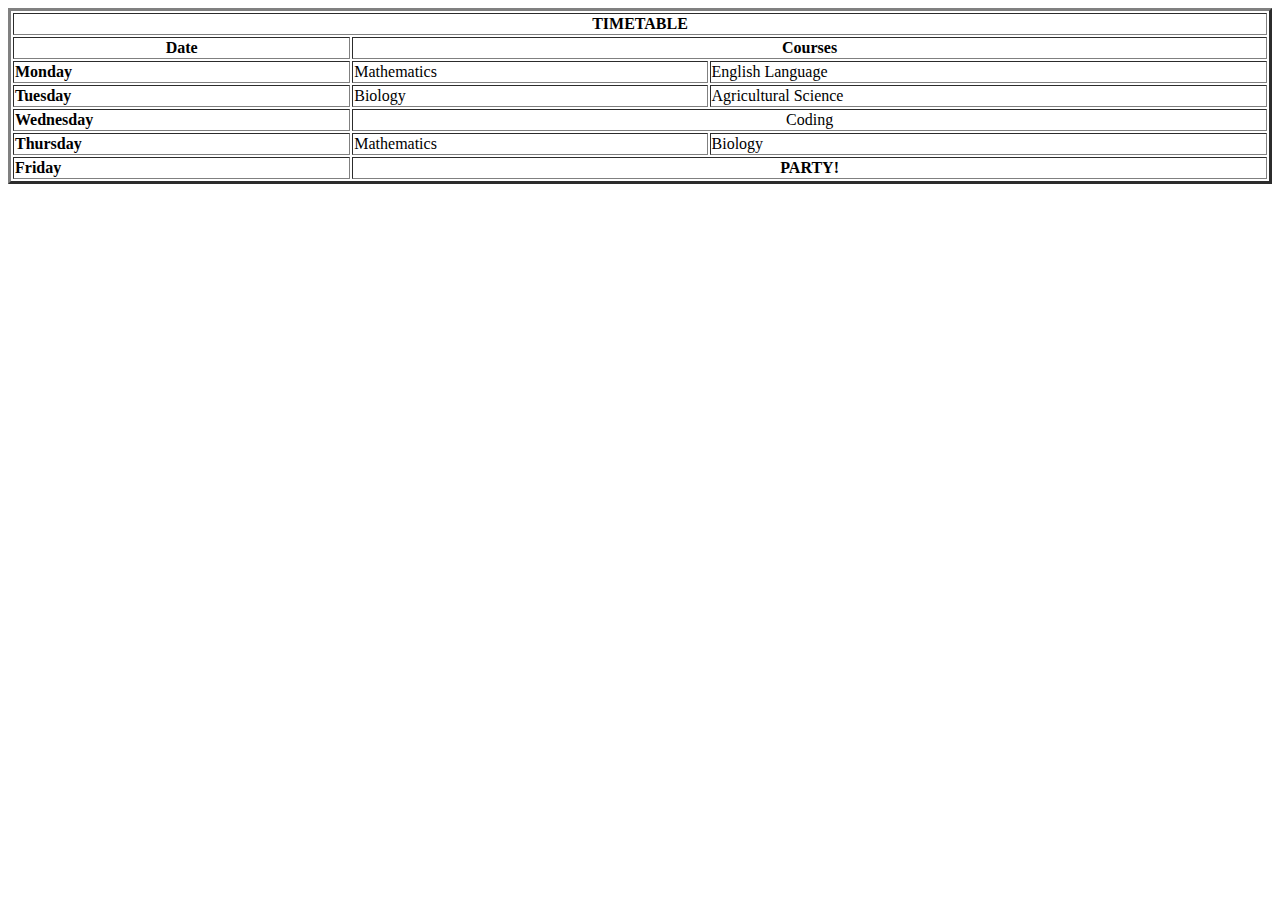
<file: Assignment/Harshad/Assignment 1/Table.html>
<html>
<table width=100% border=3>
<tr>
<th colspan=50%>TIMETABLE</th>
</tr>
<tr>
<th>Date</th>
<th colspan=2>Courses</th>
</tr>
<tr>
<td><b>Monday</b></td>
<td>Mathematics</td>
<td>English Language</td>
</tr>
<tr>
<td><b>Tuesday</b></td>
<td>Biology</td>
<td>Agricultural Science</td>
</tr>
<tr>
<td><b>Wednesday</b></td>
<td colspan=2 ><center>Coding</center></td>
</tr>
<tr>
<td><b>Thursday</b></td>
<td>Mathematics</td>
<td>Biology</td>
</tr>
<tr>
<td><b>Friday</b></td>
<td colspan=2><b><center>PARTY!</center><b></td>
</tr>
</table>
</html>
</file>
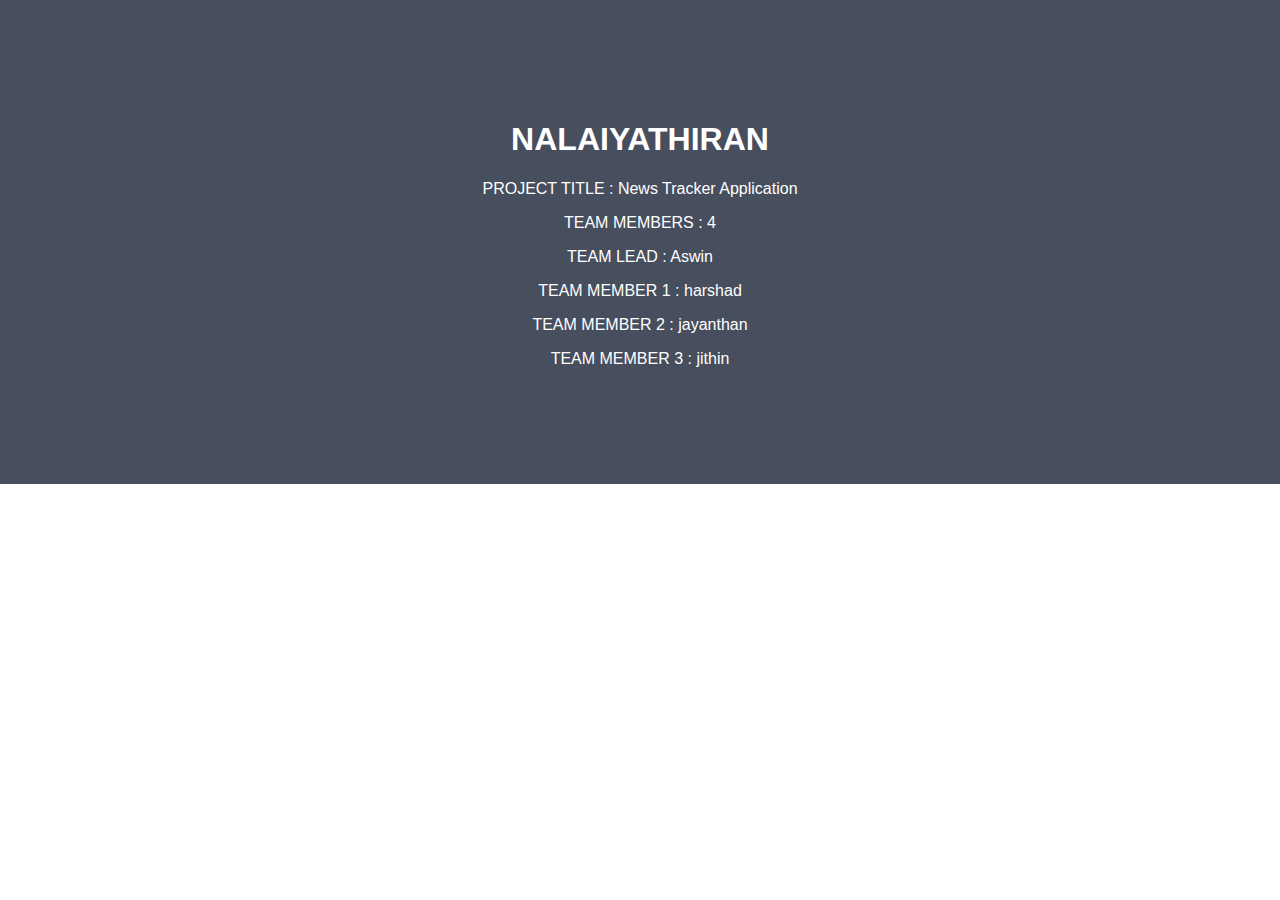
<file: Assignment/Harshad/Assignment 2/Templates/about.html>
<!DOCTYPE html>
<html>
<head>
<meta name="viewport" content="width=device-width, initial-scale=1">
<style>
body {
  font-family: Arial, Helvetica, sans-serif;
  margin: 0;
}


.about-section {
  padding: 100px;
  text-align: center;
  background-color: #474e5d;
  color: white;
}



@media screen and (max-width: 800px) {
  .column {
    width: 100%;
    display: inherit;
  }
}
</style>
</head>
<body>

<div class="about-section">
  <h1>NALAIYATHIRAN </h1>
  <p>PROJECT TITLE : News Tracker Application </p>
  <p>TEAM MEMBERS : 4</p>
  <p>TEAM LEAD : Aswin </p>
  <p>TEAM MEMBER 1 : harshad </p>
  <p>TEAM MEMBER 2 : jayanthan </p>
  <p>TEAM MEMBER 3 : jithin </p>
</div>
  

</body>
</html>
</file>
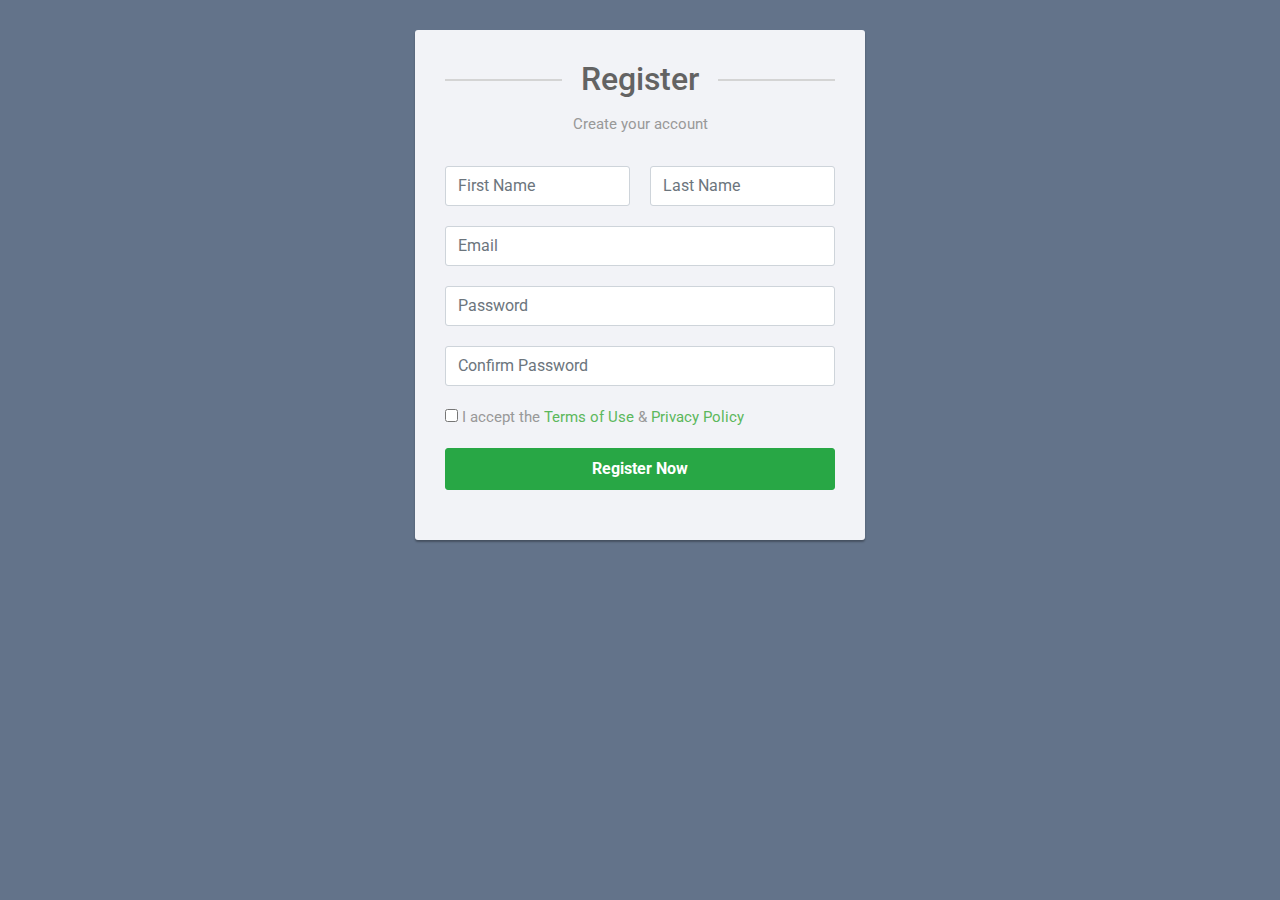
<file: Assignment/Harshad/Assignment 2/Templates/signup.html>
<!DOCTYPE html>
<html lang="en">
<head>
<meta charset="utf-8">
<meta name="viewport" content="width=device-width, initial-scale=1, shrink-to-fit=no">
<link rel="stylesheet" href="https://fonts.googleapis.com/css?family=Roboto:400,700">
<title>signup</title>
<link rel="stylesheet" href="https://stackpath.bootstrapcdn.com/bootstrap/4.5.0/css/bootstrap.min.css">
<link rel="stylesheet" href="https://maxcdn.bootstrapcdn.com/font-awesome/4.7.0/css/font-awesome.min.css">
<script src="https://code.jquery.com/jquery-3.5.1.min.js"></script>
<script src="https://cdn.jsdelivr.net/npm/popper.js@1.16.0/dist/umd/popper.min.js"></script>
<script src="https://stackpath.bootstrapcdn.com/bootstrap/4.5.0/js/bootstrap.min.js"></script>
<style>
body {
	color: #fff;
	background: #63738a;
	font-family: 'Roboto', sans-serif;
}
.form-control {
	height: 40px;
	box-shadow: none;
	color: #969fa4;
}
.form-control:focus {
	border-color: #5cb85c;
}
.form-control, .btn {        
	border-radius: 3px;
}
.signup-form {
	width: 450px;
	margin: 0 auto;
	padding: 30px 0;
  	font-size: 15px;
}
.signup-form h2 {
	color: #636363;
	margin: 0 0 15px;
	position: relative;
	text-align: center;
}
.signup-form h2:before, .signup-form h2:after {
	content: "";
	height: 2px;
	width: 30%;
	background: #d4d4d4;
	position: absolute;
	top: 50%;
	z-index: 2;
}	
.signup-form h2:before {
	left: 0;
}
.signup-form h2:after {
	right: 0;
}
.signup-form .hint-text {
	color: #999;
	margin-bottom: 30px;
	text-align: center;
}
.signup-form form {
	color: #999;
	border-radius: 3px;
	margin-bottom: 15px;
	background: #f2f3f7;
	box-shadow: 0px 2px 2px rgba(0, 0, 0, 0.3);
	padding: 30px;
}
.signup-form .form-group {
	margin-bottom: 20px;
}
.signup-form input[type="checkbox"] {
	margin-top: 3px;
}
.signup-form .btn {        
	font-size: 16px;
	font-weight: bold;		
	min-width: 140px;
	outline: none !important;
}
.signup-form .row div:first-child {
	padding-right: 10px;
}
.signup-form .row div:last-child {
	padding-left: 10px;
}    	
.signup-form a {
	color: #fff;
	text-decoration: underline;
}
.signup-form a:hover {
	text-decoration: none;
}
.signup-form form a {
	color: #5cb85c;
	text-decoration: none;
}	
.signup-form form a:hover {
	text-decoration: underline;
}  
</style>
</head>
<body>
<div class="signup-form">
    <form action="/examples/actions/confirmation.php" method="post">
		<h2>Register</h2>
		<p class="hint-text">Create your account</p>
        <div class="form-group">
			<div class="row">
				<div class="col"><input type="text" class="form-control" name="first_name" placeholder="First Name" required="required"></div>
				<div class="col"><input type="text" class="form-control" name="last_name" placeholder="Last Name" required="required"></div>
			</div>        	
        </div>
        <div class="form-group">
        	<input type="email" class="form-control" name="email" placeholder="Email" required="required">
        </div>
		<div class="form-group">
            <input type="password" class="form-control" name="password" placeholder="Password" required="required">
        </div>
		<div class="form-group">
            <input type="password" class="form-control" name="confirm_password" placeholder="Confirm Password" required="required">
        </div>        
        <div class="form-group">
			<label class="form-check-label"><input type="checkbox" required="required"> I accept the <a href="#">Terms of Use</a> &amp; <a href="#">Privacy Policy</a></label>
		</div>
		<div class="form-group">
            <button type="submit" class="btn btn-success btn-lg btn-block">Register Now</button>
        </div>
    </form>
</div>
</body>
</html>
</file>
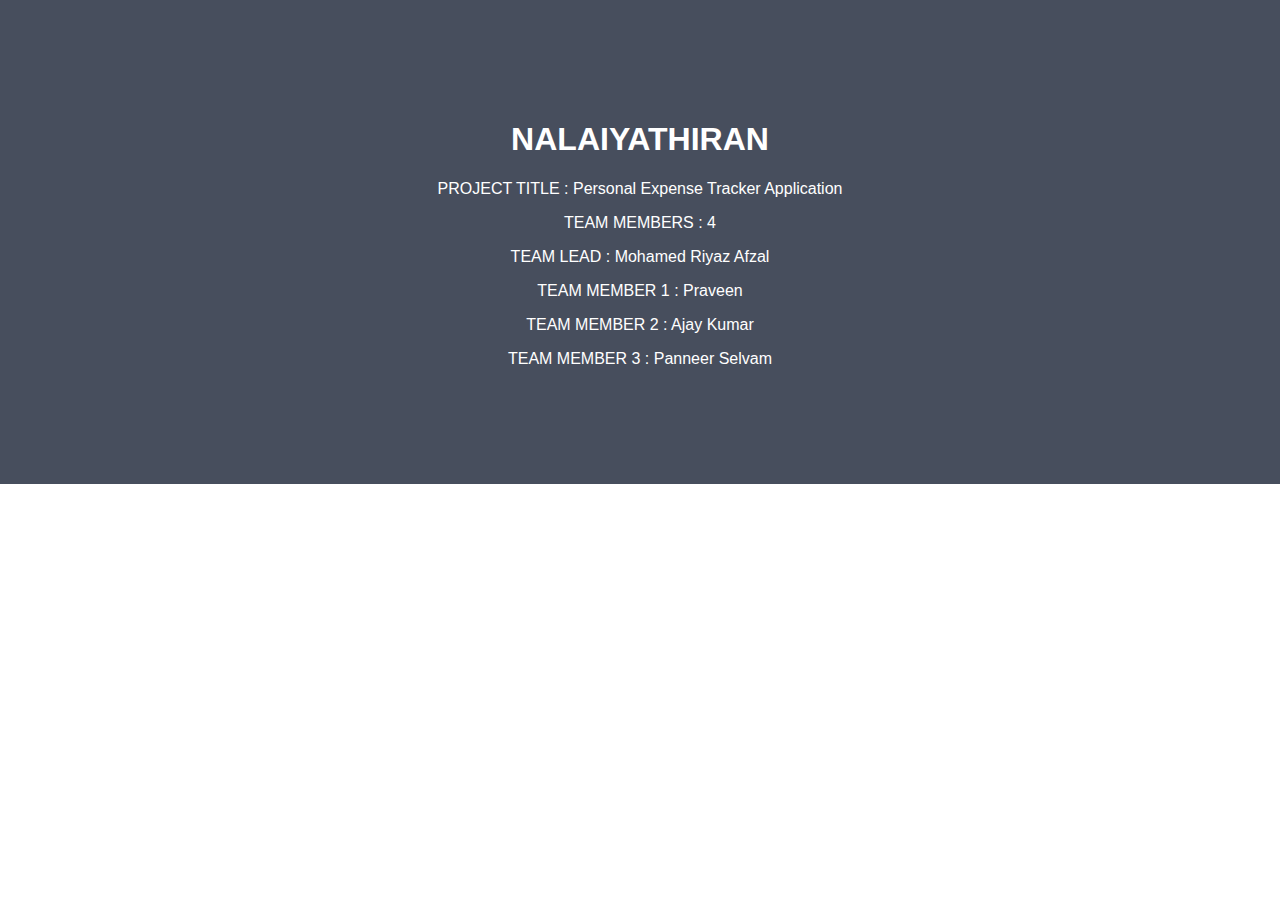
<file: Assignment/Jayanthan/Assignment 2/Templates/about.html>
<!DOCTYPE html>
<html>
<head>
<meta name="viewport" content="width=device-width, initial-scale=1">
<style>
body {
  font-family: Arial, Helvetica, sans-serif;
  margin: 0;
}


.about-section {
  padding: 100px;
  text-align: center;
  background-color: #474e5d;
  color: white;
}



@media screen and (max-width: 800px) {
  .column {
    width: 100%;
    display: inherit;
  }
}
</style>
</head>
<body>

<div class="about-section">
  <h1>NALAIYATHIRAN </h1>
  <p>PROJECT TITLE : Personal Expense Tracker Application </p>
  <p>TEAM MEMBERS : 4</p>
  <p>TEAM LEAD : Mohamed Riyaz Afzal </p>
  <p>TEAM MEMBER 1 : Praveen </p>
  <p>TEAM MEMBER 2 : Ajay Kumar </p>
  <p>TEAM MEMBER 3 : Panneer Selvam </p>
</div>
  

</body>
</html>
</file>
